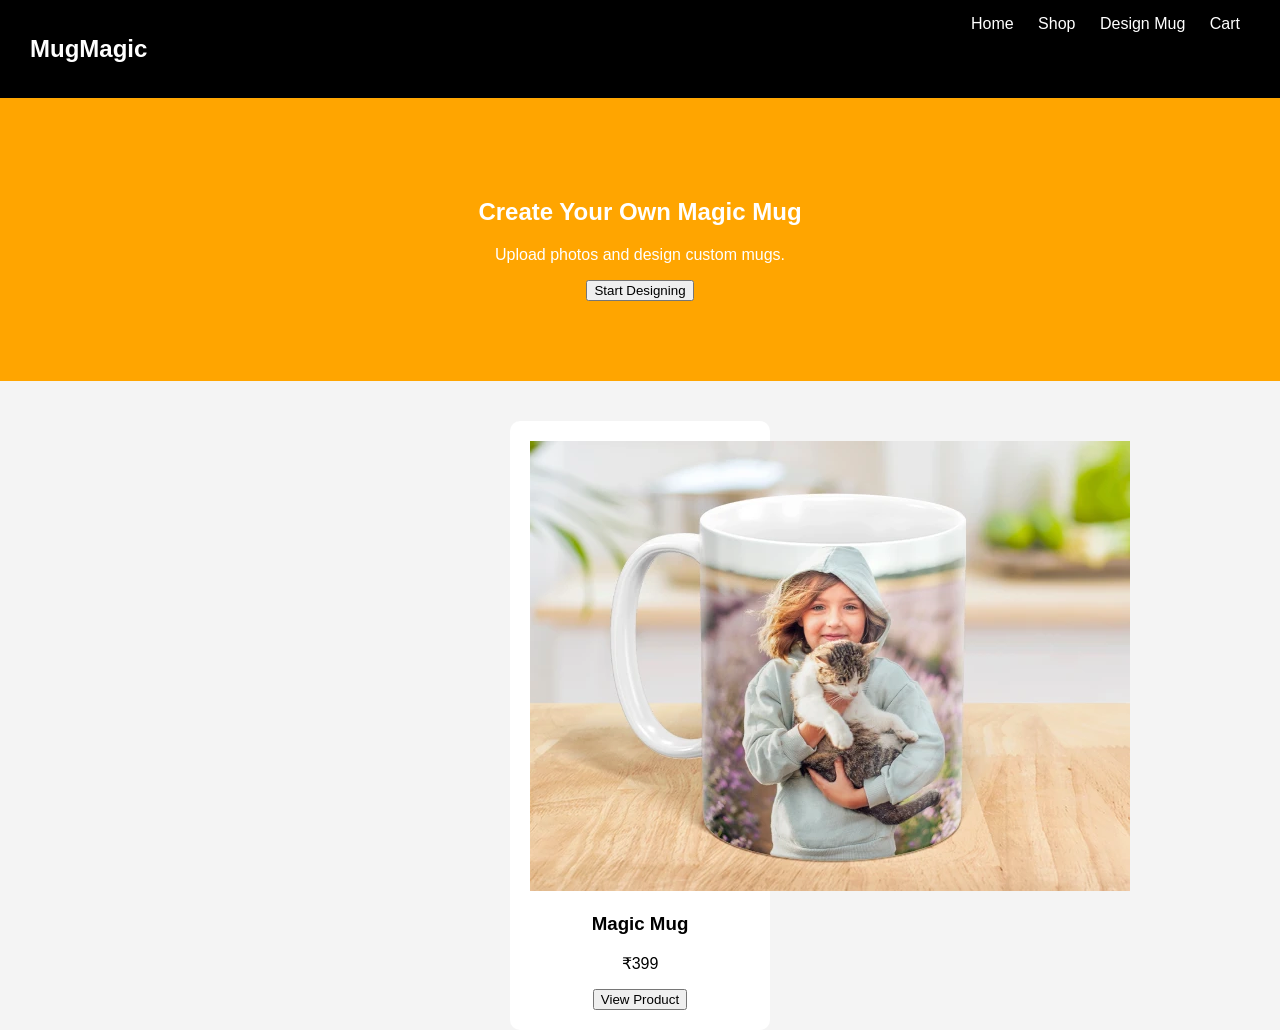
<file: mug-store/index.html>
<!DOCTYPE html>
<html>
<head>
<title>MugMagic Store</title>
<link rel="stylesheet" href="css/style.css">
</head>
<body>

<header>
<h2>MugMagic</h2>
<nav>
<a href="index.html">Home</a>
<a href="product.html">Shop</a>
<a href="designer.html">Design Mug</a>
<a href="cart.html">Cart</a>
</nav>
</header>

<section class="hero">
<h1>Create Your Own Magic Mug</h1>
<p>Upload photos and design custom mugs.</p>
<a href="designer.html"><button>Start Designing</button></a>
</section>

<section class="products">
<div class="card">
<img src="images/mug.png" alt="Mug">
<h3>Magic Mug</h3>
<p>₹399</p>
<a href="product.html"><button>View Product</button></a>
</div>
</section>

</body>
</html>
</file>
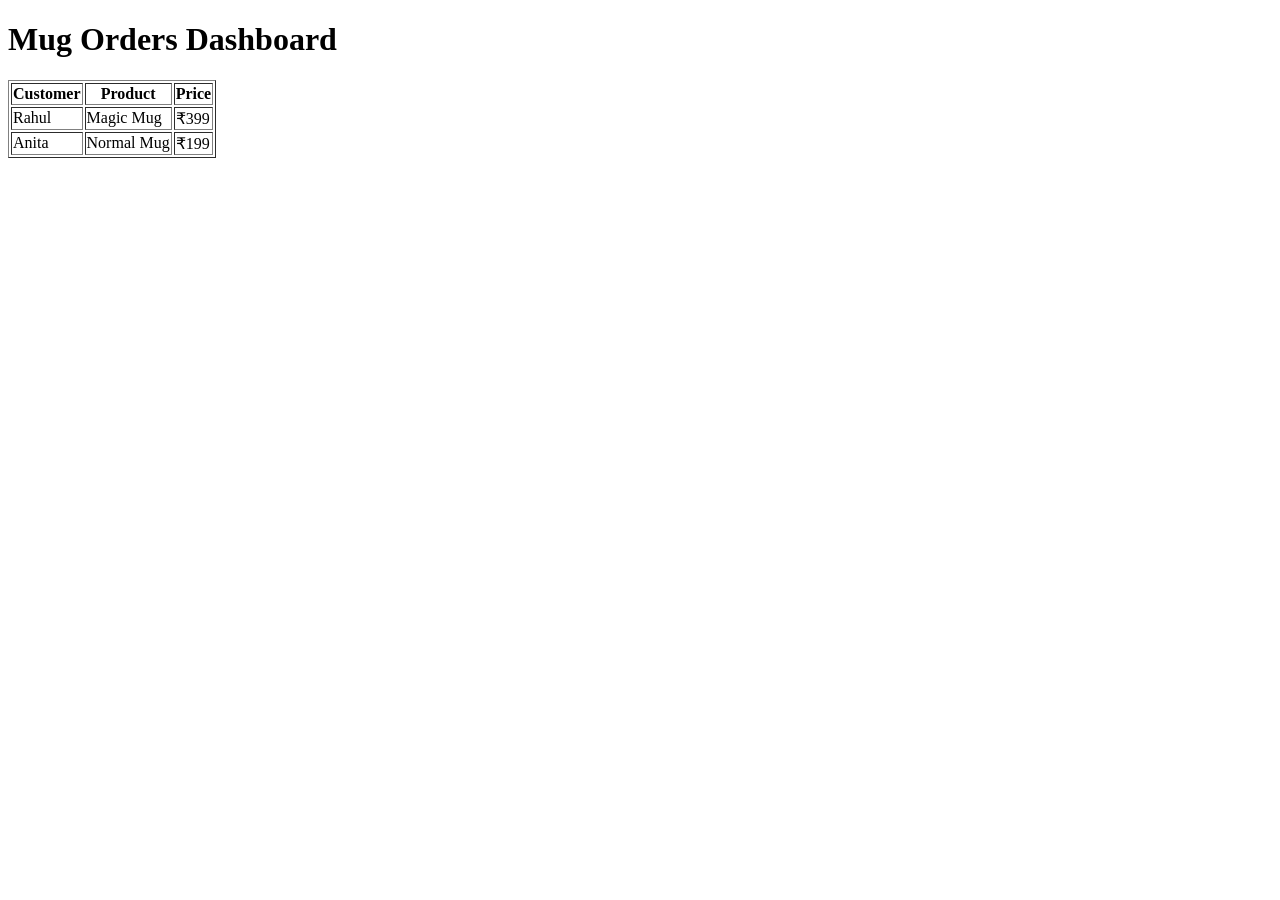
<file: mug-store/admin.html>
<!DOCTYPE html>
<html>
<head>
<title>Orders</title>
</head>
<body>

<h1>Mug Orders Dashboard</h1>

<table border="1">
<tr>
<th>Customer</th>
<th>Product</th>
<th>Price</th>
</tr>

<tr>
<td>Rahul</td>
<td>Magic Mug</td>
<td>₹399</td>
</tr>

<tr>
<td>Anita</td>
<td>Normal Mug</td>
<td>₹199</td>
</tr>

</table>

</body>
</html>
</file>
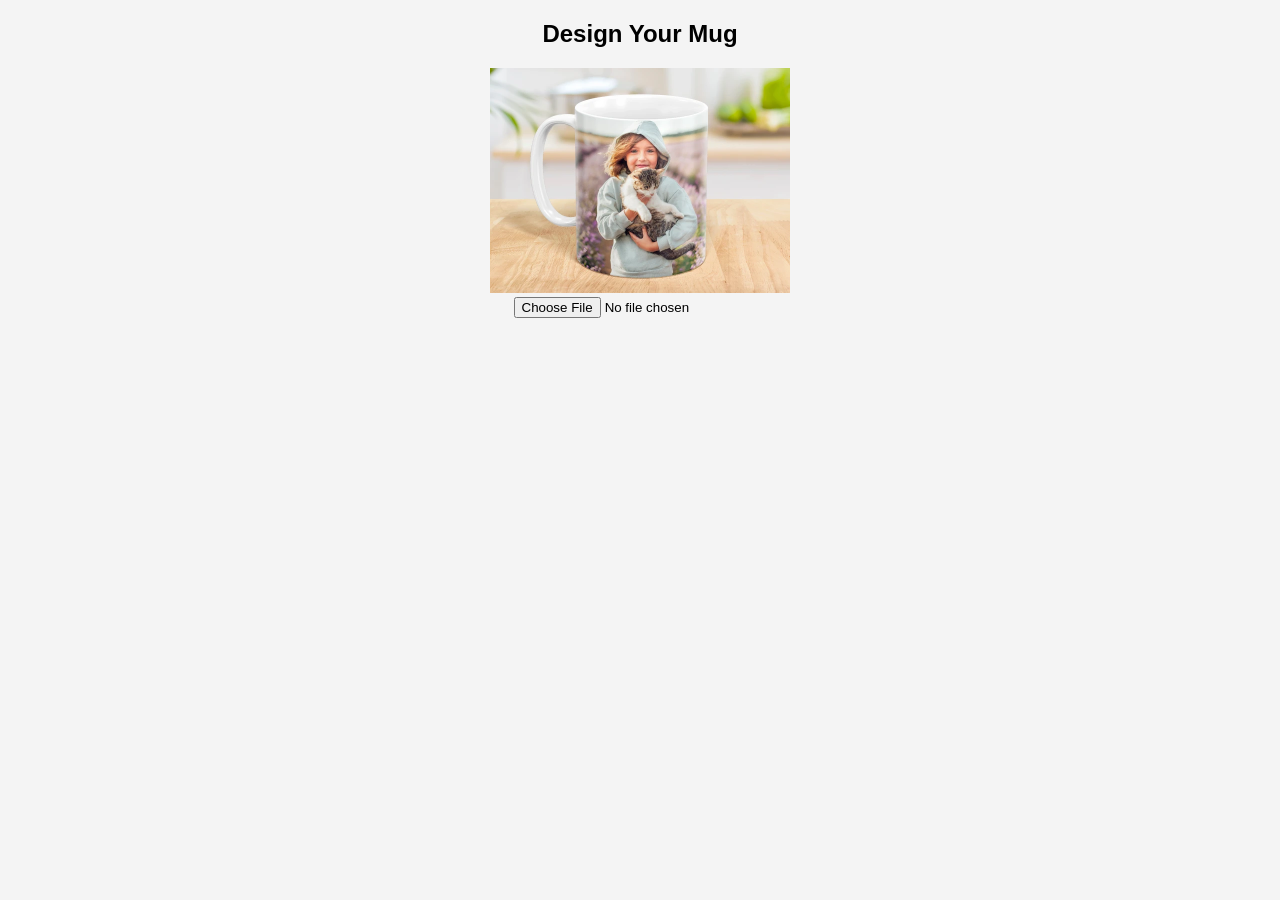
<file: mug-store/designer.html>
<!DOCTYPE html>
<html>
<head>
<title>Mug Designer</title>
<link rel="stylesheet" href="css/style.css">
</head>
<body>

<h2 style="text-align:center">Design Your Mug</h2>

<div class="designer">
<div class="mug-area">
<img src="images/mug.png" class="mug">
<img id="design" class="design">
</div>

<input type="file" id="upload">
</div>

<script>

let design=document.getElementById("design");

document.getElementById("upload").onchange=function(e){
let reader=new FileReader();

reader.onload=function(){
design.src=reader.result;
}

reader.readAsDataURL(e.target.files[0]);
}

</script>

</body>
</html>
</file>
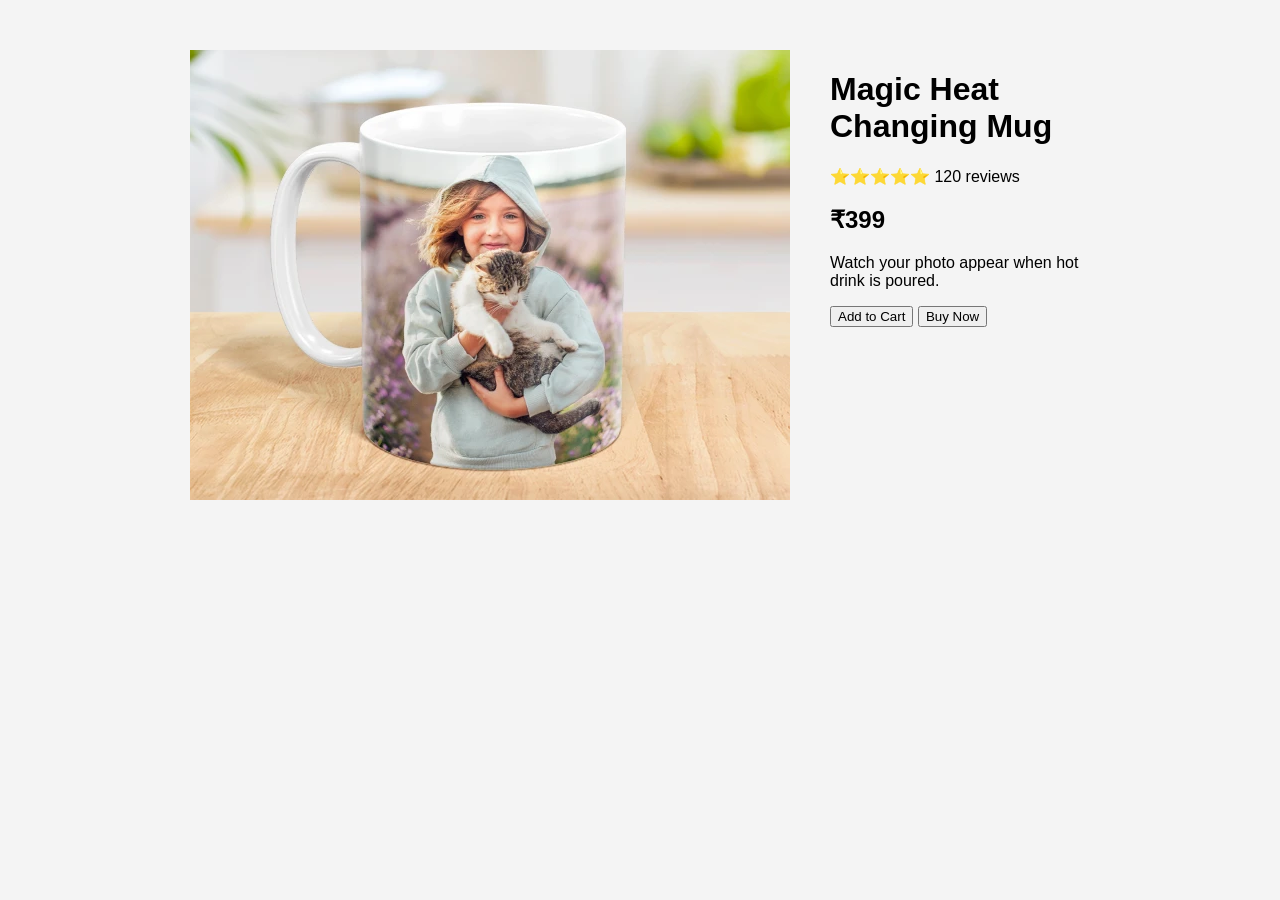
<file: mug-store/product.html>
<!DOCTYPE html>
<html>
<head>
<title>Magic Mug</title>
<link rel="stylesheet" href="css/style.css">
<script src="js/store.js"></script>
</head>
<body>

<div class="product">
<img src="images/mug.png" alt="Mug">

<div class="info">
<h1>Magic Heat Changing Mug</h1>
<p>⭐⭐⭐⭐⭐ 120 reviews</p>
<h2>₹399</h2>

<p>Watch your photo appear when hot drink is poured.</p>

<button onclick="addToCart('Magic Mug',399)">Add to Cart</button>
<a href="cart.html"><button>Buy Now</button></a>
</div>

</div>

</body>
</html>
</file>
<file: mug-store/css/style.css>
body{
font-family:Arial;
margin:0;
background:#f4f4f4;
}

header{
background:black;
color:white;
display:flex;
justify-content:space-between;
padding:15px 30px;
}

nav a{
color:white;
margin:10px;
text-decoration:none;
}

.hero{
text-align:center;
padding:80px;
background:orange;
color:white;
}

.products{
display:flex;
justify-content:center;
margin-top:40px;
}

.card{
background:white;
padding:20px;
border-radius:10px;
width:220px;
text-align:center;
}

.product{
display:flex;
gap:40px;
max-width:900px;
margin:auto;
margin-top:50px;
}

.designer{
text-align:center;
}

.mug-area{
position:relative;
width:300px;
margin:auto;
}

.mug{
width:100%;
}

.design{
position:absolute;
top:100px;
left:100px;
width:80px;
cursor:move;
}
</file>
